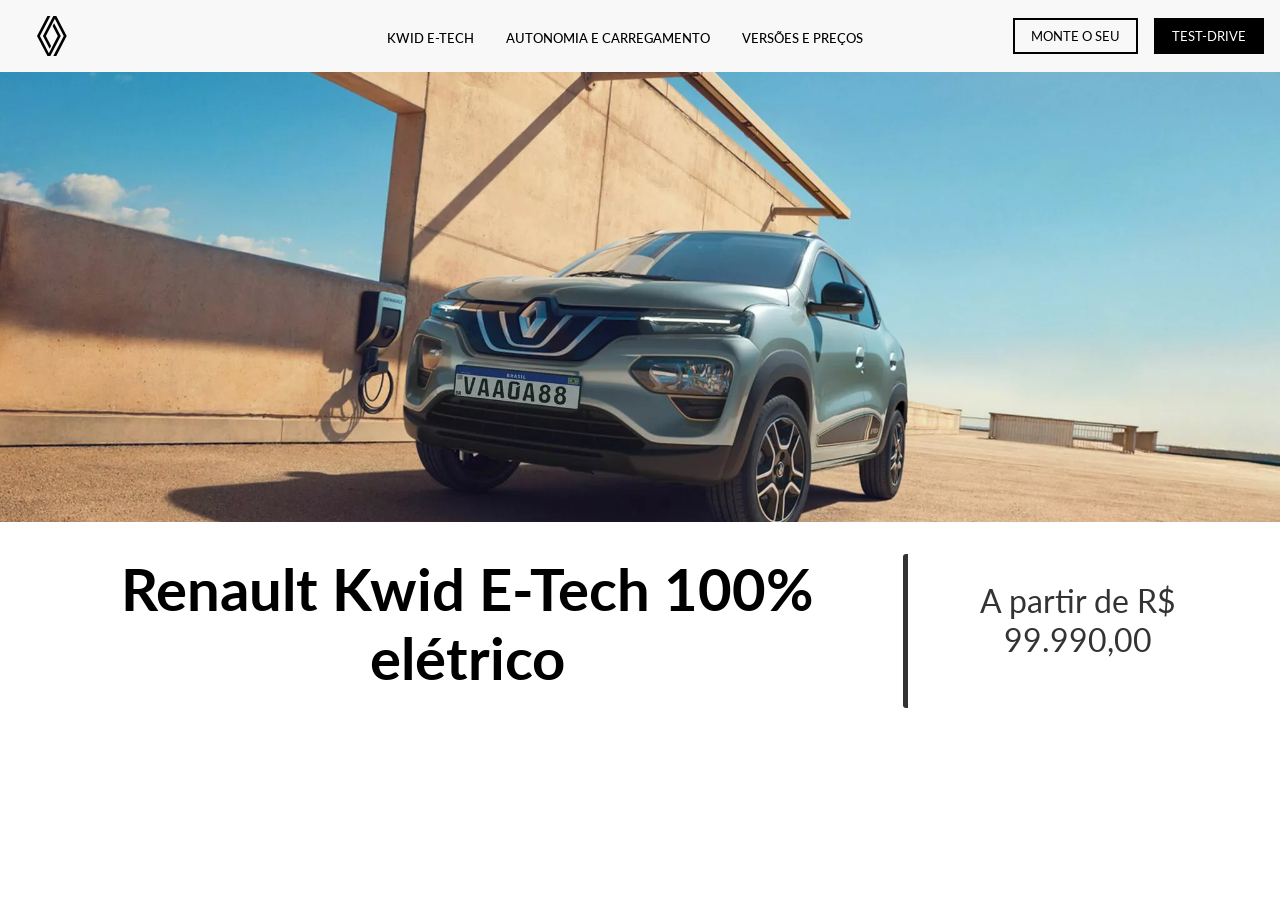
<file: index.html>
<!DOCTYPE html>
<html>
<head>
    
    <title>Kwid E-Tech - Renault</title>
    <link rel="preconnect" href="https://fonts.googleapis.com">
<link rel="preconnect" href="https://fonts.gstatic.com" crossorigin>
<link href="https://fonts.googleapis.com/css2?family=Lato:ital,wght@0,100;0,300;0,400;0,700;0,900;1,100;1,300;1,400;1,700;1,900&family=Lexend+Mega:wght@100..900&display=swap" rel="stylesheet">
    <link rel="stylesheet" type="text/css" href="css/sla.css">
    <link rel="icon" type="image/svg+xml" href="media/renault.svg">
</head>
<body>
    <header class="flex">
        <a href="https://www.gov.br/saude/pt-br/assuntos/saude-de-a-a-z/s/saude-mental" class="home-button">
            <img src="media/renault.svg" alt="Botão Home" class="home-icon">
        </a>
        <div class="logo">
            <img class="icone" src="media/renault.svg" alt="Logo Renault">
        </div>
        <nav class="navegacao">
            <div class="cima"><a href="https://www.gov.br/saude/pt-br/assuntos/saude-de-a-a-z/s/saude-mental">KWID E-TECH</a></div>
            <div class="cima"><a href="https://www.gov.br/saude/pt-br/assuntos/saude-de-a-a-z/s/saude-mentalhttps://www.gov.br/saude/pt-br/assuntos/saude-de-a-a-z/s/saude-mental">AUTONOMIA E CARREGAMENTO</a></div>
            <div class="cima"><a href="https://www.gov.br/saude/pt-br/assuntos/saude-de-a-a-z/s/saude-mental">VERSÕES E PREÇOS</a></div>
        </nav>
        <div class="direita">
            <div class="monte"><a href="https://www.gov.br/saude/pt-br/assuntos/saude-de-a-a-z/s/saude-mental">Monte o seu</a></div>
            <div class="test"><a href="https://www.gov.br/saude/pt-br/assuntos/saude-de-a-a-z/s/saude-mental">Test-Drive</a></div>
        </div>
    </header>

    <main>
        
        	<div class="meio">
            
            </div>
       


        <section class="info">
        	<div class="nome">
            <h1>Renault Kwid E-Tech 100% elétrico</h1>
            </div>
            <div class="preco">
            <p>A partir de R$ 99.990,00</p>
            </div>
        </section>
    </main>
</body>
</html>
</file>
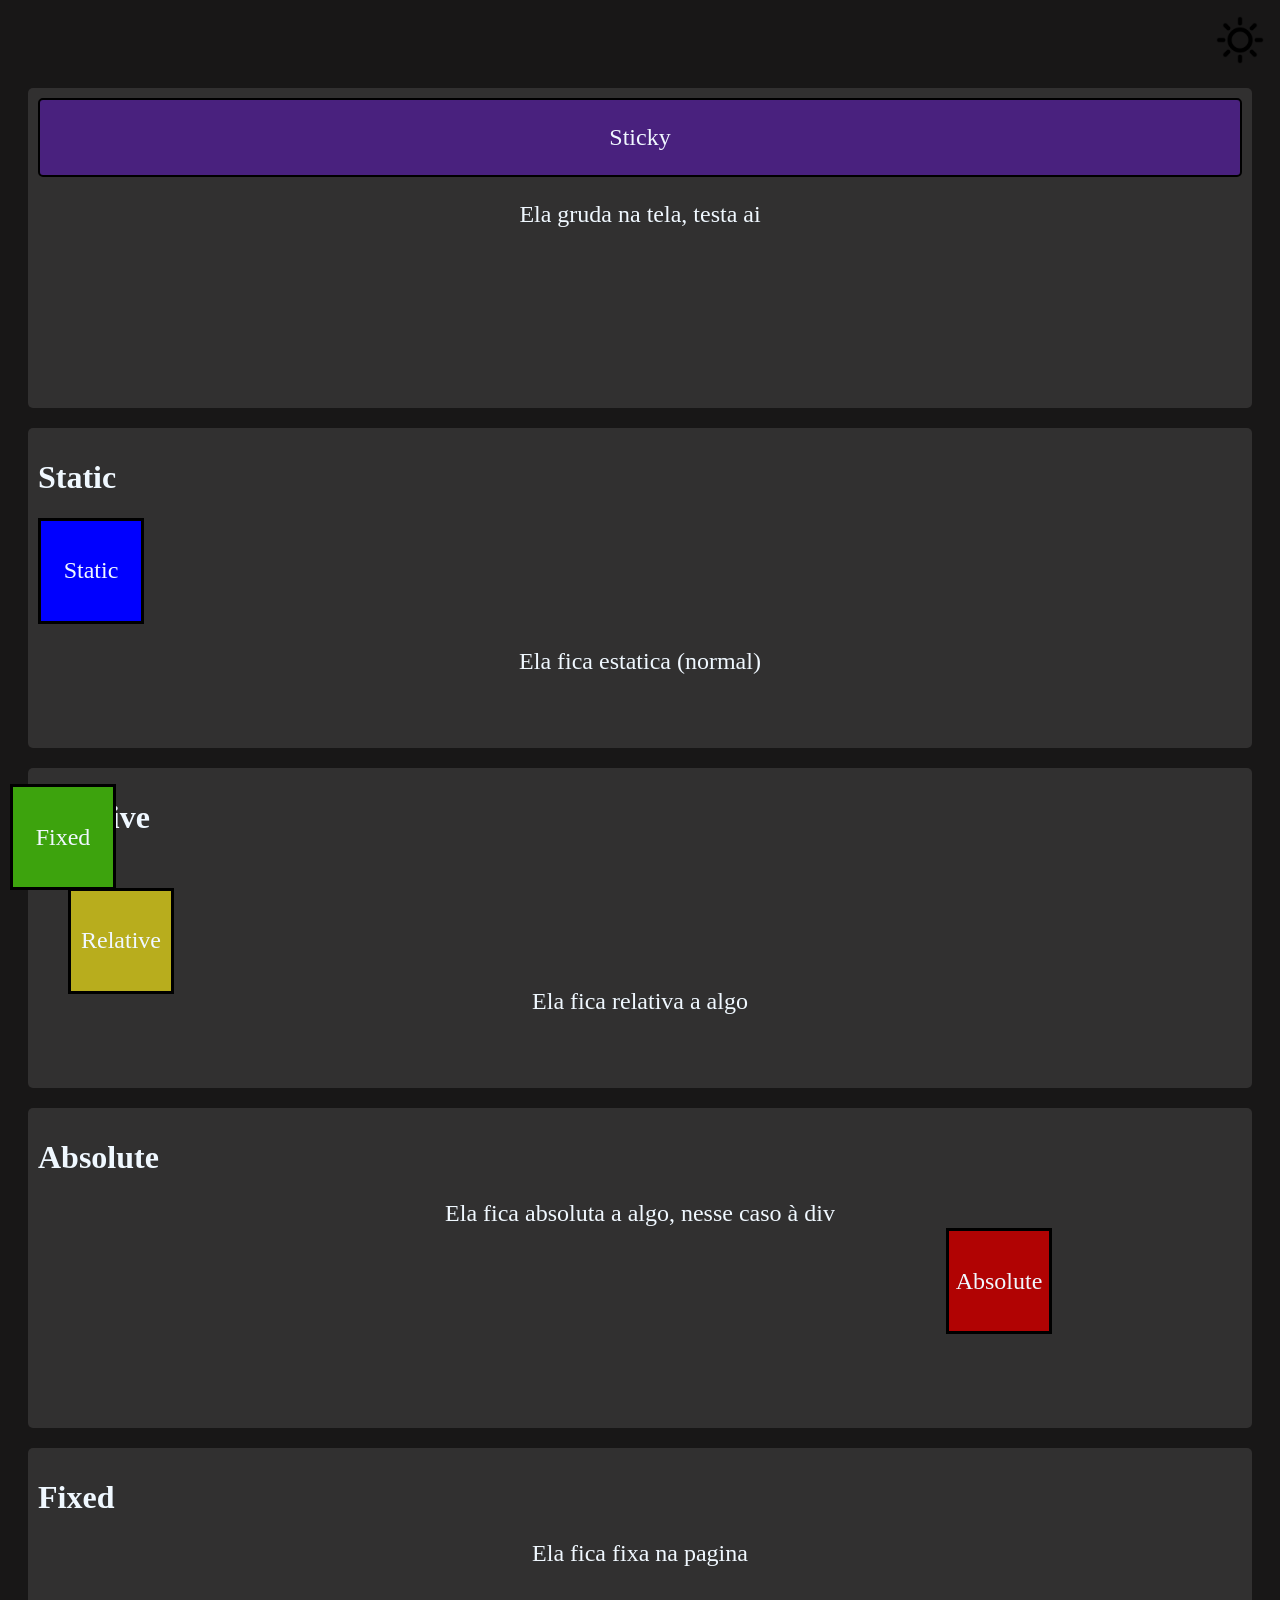
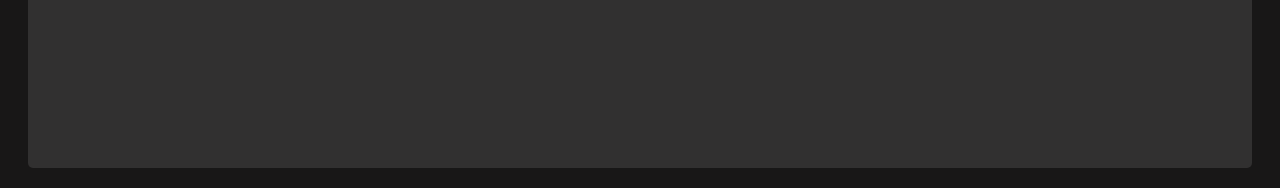
<file: positiom.html>
<!DOCTYPE html>
<html>
    <head>
        <title>posissao</title>
        <link rel="stylesheet" type="text/css" href="css/posicao.css">
    </head>

    <body>
        <header class="cabeca"><div class="toggle-theme" onclick="toggleTheme()"><img src="media/teste.png"> </div></header>

        <div class="fundo2">
            <div class="sticky"> <p class="texto">Sticky</p></div>
            <p> Ela gruda na tela, testa ai</p>
            <br><br><br><br><br><br><br><br><br><br><br><br><br><br><br><br><br><br><br><br><br><br><br><br>
            <p>viu só</p>
        </div>

        <div class="fundo">
            <h1>Static</h1>
            <div class="static"> <p>Static</p></div>
            <p>Ela fica estatica (normal)</p>
        </div>
        
        <div class="fundo">
            <h1>Relative</h1>
            <div class="relative"><p>Relative</p></div>
            <p> Ela fica relativa a algo</p>
        </div>

        <div class="fundo3">
            <h1>Absolute</h1>
            <p>Ela fica absoluta a  algo, nesse caso à div</p>
            <div class="absolute"><p>Absolute</p></div>
        </div>

        <div class="fundo">
            <h1>Fixed</h1>
            <div class="fixed"><p>Fixed</p></div>
            <p> Ela fica fixa na pagina</p>
        </div>

        <script src="js/index.js"></script>

    </body>

</html>
</file>
<file: css/sla.css>
* {
    margin: 0;
    padding: 0;
    box-sizing: border-box;
}

body {
    font-family: "Lato", sans-serif;
}

.flex {
    display: flex;
    align-items: center;
    justify-content: space-between;
    padding: 1rem;
    background-color: #f8f8f8;
}

.icone {
    max-width: 3rem;
    margin-right: 1rem;
}

.navegacao {
    display: flex;
    gap: 2rem;
}

.cima {
    text-align: center;
}

.cima a {
    font-size: 1vw;
    text-transform: uppercase;
    text-decoration: none;
    color: black;
    font-weight: 500;
    cursor: pointer;
    transition: font-weight 0.3s ease;
}

.cima a:hover {
    font-weight: bold;
}

.direita {
    display: flex;
    align-items: center;
    gap: 1rem;
}

.direita > div {
    padding: 0.5rem 1rem;
    text-align: center;
    font-size: 1vw;
    text-transform: uppercase;
    transition: background-color 0.3s ease, color 0.3s ease;
}

.monte a{
	color: black;
	text-decoration: none;
}

.monte:hover a{
	color: white;
	text-decoration: none;
}

.monte {
    border: 2px solid black;
    cursor: pointer;
}

.monte:hover {
    background-color: black;
    color: white;
}

.test a{
	color: white;
	text-decoration: none;
}

.test:hover a{
	color: black;
	text-decoration: none;
}

.test {
    background-color: black;
    color: white;
    cursor: pointer;
    border: 2px solid black;
}

.test:hover {
    background-color: white;
    color: black;
    border: 2px solid black;
}

.home-button {
    display: flex;
    align-items: center;
    margin-left: 1rem;
}

.home-icon {
    width: 2.5rem;
    height: 2.5rem;
    cursor: pointer;
    object-fit: contain; 
}

.meio {
    background-image: url("../media/01.jpg");
	min-width:100vw;
	min-height: 50vh;
	background-position: center;
	background-repeat: no-repeat;
	background-size: cover;
}



.info {
	display: flex;
    text-align: center;
    justify-content: space-between;
    padding: 2rem;
}

.info h1 {
    font-size: 4.5vw;
    margin-bottom: 1rem;
}

.info p {
    font-size: 2.5vw;
    color: #333;
}

.preco {
	border-left: 5px solid;
	border-color: #333;	
	border-radius: 3px;
	padding-top: 3vh;
}
</file>
<file: css/posicao.css>
body{
    background-color: rgb(24, 23, 23);

}

p{
    color: aliceblue;
    font-size: 24px;
    display: flex;
    justify-content: center;
    
}

h1{
    color: aliceblue;
}
.fundo{
    min-height: 300px;
    background-color: rgb(49, 48, 48);
    padding: 10px;
    border-radius: 5px;
    margin: 20px;
    box-shadow: 10px;
}

.fundo2{
    height: 300px;
    background-color: rgb(49, 48, 48);
    padding: 10px;
    border-radius: 5px;
    margin: 20px;
    box-shadow: 10px;
     overflow: auto;
}

.fundo3{
    min-height: 300px;
    background-color: rgb(49, 48, 48);
    padding: 10px;
    border-radius: 5px;
    margin: 20px;
    box-shadow: 10px;
    position: relative;
}

.sticky{
    position: sticky;
    top: 0;
    font-size: 24px;
    text-align: center;
    background-color: rgb(73, 33, 126);
    color: aliceblue;
    border-radius: 5px;
    border: solid black 2px;
   
    
}

.static{
    border: solid black;
    background-color: blue;
    height: 100px;
    width: 100px;
    align-content: center;

}

.relative{
    position: relative;
    top: 30px;
    left: 30px;
    border: solid black;
    background-color: rgb(184, 173, 29);
    height: 100px;
    width: 100px;
    align-content: center;
}

.absolute{
    position: absolute;
    border: solid black;
    background-color: rgb(177, 3, 3);
    height: 100px;
    width: 100px;
    align-content: center;
    top: 120px;
    right: 200px;
}

.fixed{
    left: 10px;
    bottom: 10px;
    position: fixed;
    border: solid black;
    background-color: rgb(61, 163, 13);
    height: 100px;
    width: 100px;
    align-content: center;
}

.cabeca{
    display: flex;
    height: 60px;
}

.toggle-theme{
     width: 50px;
     height: 50px;
     position: absolute;
     top: 15px;
     right: 15px;
     color: aliceblue;
}
img{
    width: 50px;
    height: 50px;
}

body.dark-theme{
    background-color: rgb(235, 238, 240);
}
</file>
